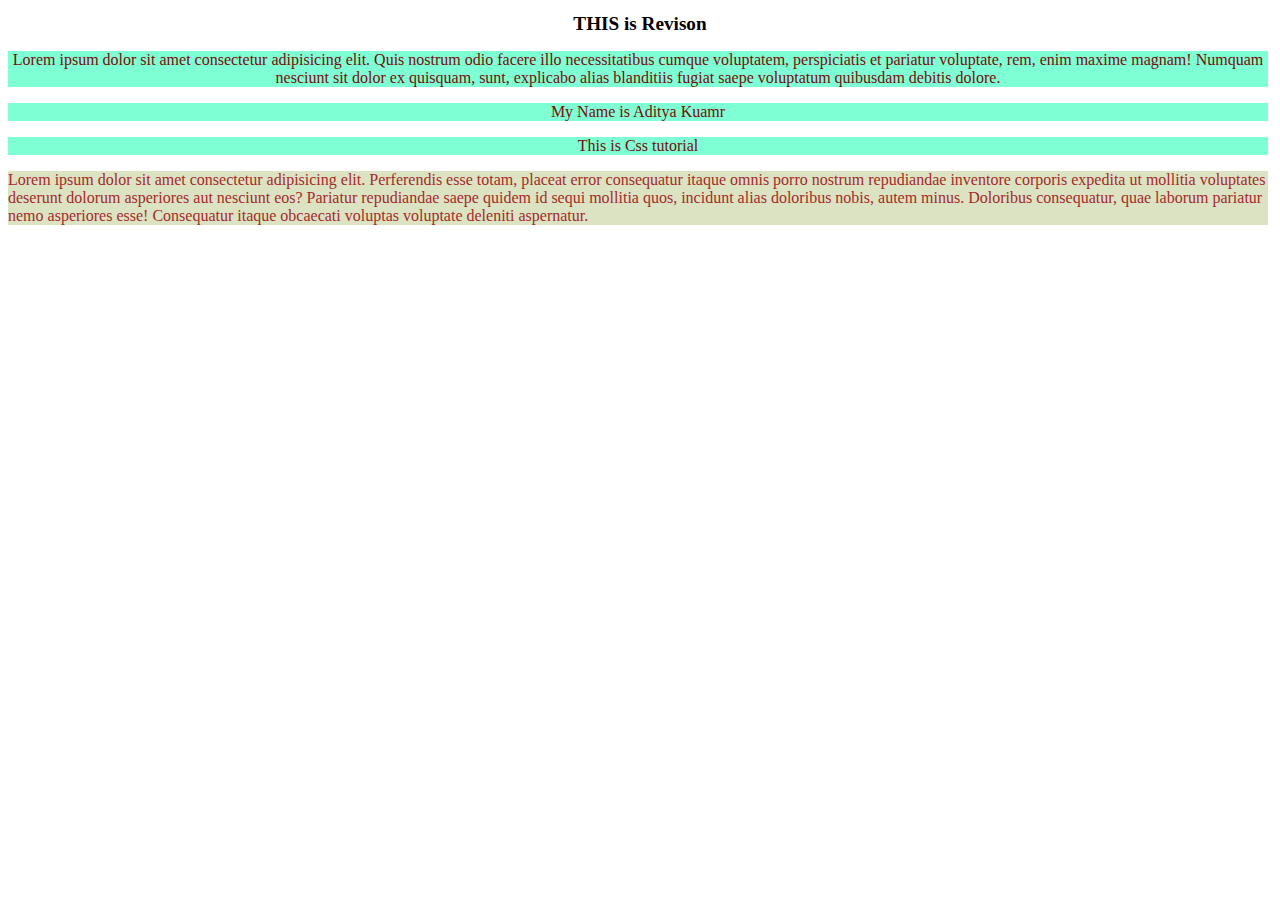
<file: 01_Css/index.html>
<!DOCTYPE html>
<html lang="en">
  <head>
    <meta charset="UTF-8" />
    <meta name="viewport" content="width=device-width, initial-scale=1.0" />
    <title>Document</title>
    <link rel="stylesheet" href="index.css" />
    <!-- <style>
        h1{
            color: blueviolet;
        }
        p{
            background-color: rgb(211, 202, 191) !important;

            /* !important keyword make first proority than inline css */
        }
    </style> -->
  </head>
  <body>
    <!-- <h1>Revison Of Css</h1> -->

    <!-- inline css this has always first priority -->

    <!-- <p style="background-color: antiquewhite;">Lorem ipsum dolor sit, amet consectetur adipisicing elit. Iusto fugiat, facere error ipsa ad molestiae voluptatum eius maxime similique reiciendis!
    </p>

    <p style="background-color: rgb(197, 176, 176);">Lorem, ipsum dolor sit amet consectetur adipisicing elit. Reprehenderit quasi illo ex laborum sunt ducimus nostrum? Nulla numquam rem officia perspiciatis sit. Fugiat officiis reiciendis sapiente ex veritatis numquam non.</p>

    <p>Lorem ipsum dolor, sit amet consectetur adipisicing elit. Eligendi unde quos, fugit necessitatibus perspiciatis esse assumenda doloribus est pariatur consequatur et voluptates cupiditate molestias odio molestiae quaerat autem provident nesciunt Lorem, ipsum dolor sit amet consectetur adipisicing elit. Maxime ad assumenda molestias eligendi repudiandae dignissimos reiciendis quibusdam eos accusamus rerum soluta quia dolorem beatae, totam, sit voluptatum placeat ut et!</p>

    <footer>THIS IS FOOTER</footer> -->
    <h1>THIS is Revison</h1>
    <p class="paraClass">
      Lorem ipsum dolor sit amet consectetur adipisicing elit. Quis nostrum odio
      facere illo necessitatibus cumque voluptatem, perspiciatis et pariatur
      voluptate, rem, enim maxime magnam! Numquam nesciunt sit dolor ex
      quisquam, sunt, explicabo alias blanditiis fugiat saepe voluptatum
      quibusdam debitis dolore.
    </p>

    <p class="paraClass">My Name is Aditya Kuamr</p>

    <p class="paraClass">This is Css tutorial</p>

    <article id="id1">
      Lorem ipsum dolor sit amet consectetur adipisicing elit. Perferendis esse
      totam, placeat error consequatur itaque omnis porro nostrum repudiandae
      inventore corporis expedita ut mollitia voluptates deserunt dolorum
      asperiores aut nesciunt eos? Pariatur repudiandae saepe quidem id sequi
      mollitia quos, incidunt alias doloribus nobis, autem minus. Doloribus
      consequatur, quae laborum pariatur nemo asperiores esse! Consequatur
      itaque obcaecati voluptas voluptate deleniti aspernatur.
    </article>
  </body>
</html>
</file>
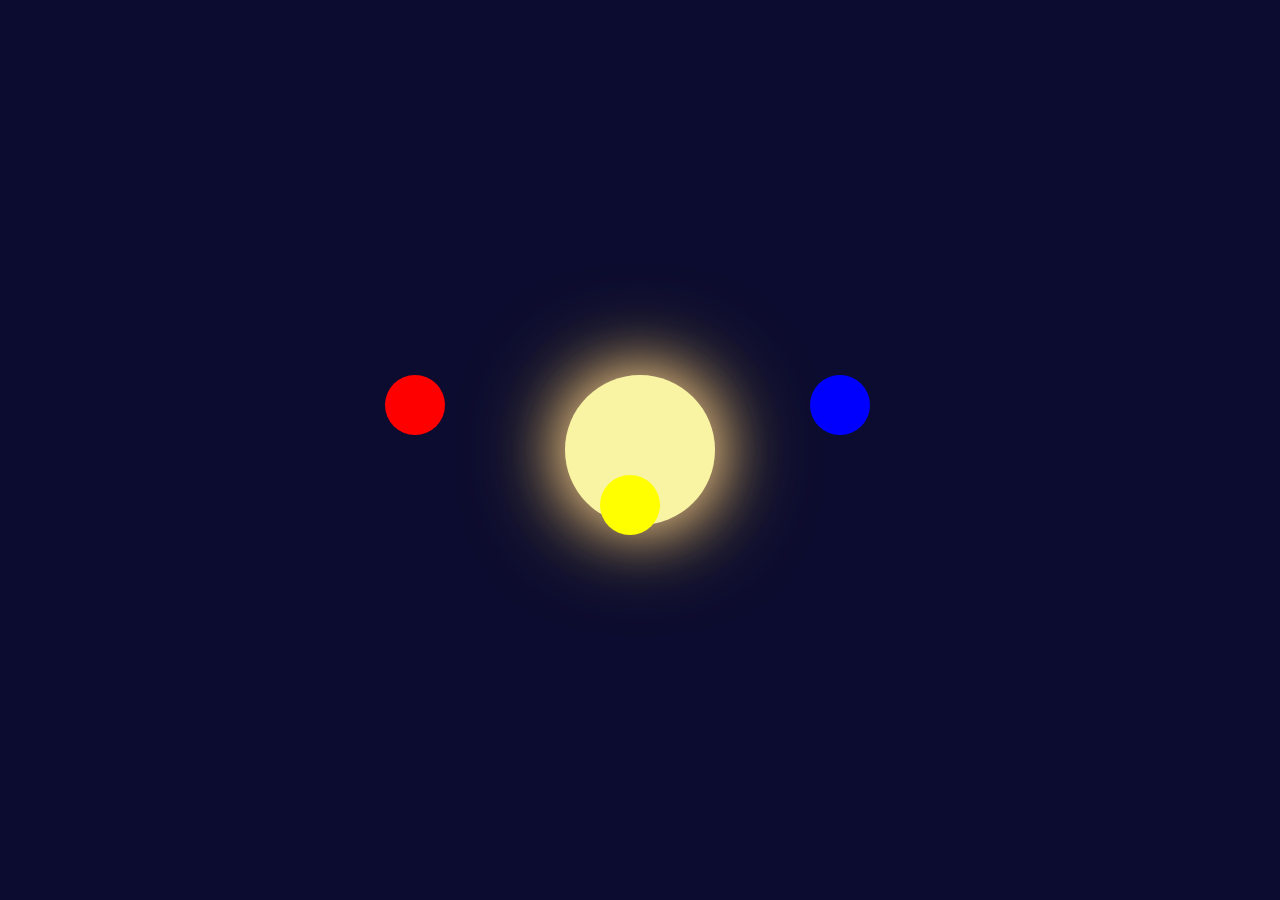
<file: css-planet/index.html>
<!DOCTYPE html>
<html lang="en">
<head>
    <meta charset="UTF-8">
    <meta name="viewport" content="width=device-width, initial-scale=1.0">
    <title>Css Planets</title>
    <link rel="stylesheet" href="styles.css">
</head>
<body>
    <div class="planets-container">
        <div class="sun"></div>

        <div class="planet-index" id="first-planet-index">
            <div class="route">
                <div class="planet-container" id="first-planet-contianer">
                    <div class="planet" id="first-planet"></div>
                </div> 
            </div>
        </div>
      
        <div class="planet-index" id="second-planet-index">
            <div class="route">
                <div class="planet-container" id="second-planet-contianer">
                    <div class="planet" id="second-planet"></div>
                </div>           
            </div>
        </div>
        
        <div class="planet-index" id="third-planet-index">
            <div class="route">
                <div class="planet-container" id="third-planet-contianer">
                    <div class="planet" id="third-planet"></div>
                </div>
               </div>
        </div>
       

    </div>
</body>
</html>
</file>
<file: 01_Css/index.css>
h1{
    font-size: larger;
    text-align: center;
    font-weight: bold;

}

p{
   color: rgb(120, 11, 9) !important;
}

/* id selecotr */
#id1{
    background-color: rgb(220, 227, 194);
    color: brown;
}

/* class selector */
.paraClass{
    background-color: aquamarine;

}

/* Group selector */

p,article{
    width: 1260px;
}
p.paraClass{
    text-align: center;
}
</file>
<file: css-planet/styles.css>
body {
    background-color: rgb(12, 12, 48);
    margin: 0;
    padding: 0;
    display: flex;
    justify-content: center;
    align-items: center;
    height: 100vh;
}

.planets-container{
    height: 150px;
    width: 150px;   
    border-radius: 50%;
    transform: scaleX(5);
}

.sun{
    position: absolute;
    height: 150px;
    width: 150px;
    border-radius: 50%;
    background-color: rgb(248,244,163);
    box-shadow: 0 0 60px rgb(253,203,163),0 0 98px rgb(184,160,26);
    transform: scaleX(0.2);
}

.planet{
    height: 60px;
    width: 60px;
    border-radius: 50%;
    transform: scaleX(0.2);
}

#first-planet{
    background-color: red;
}

#second-planet{
    background-color: blue;
}

#third-planet{
    background-color: yellow;
}

.route{
    width: 100%;
    height: 100%;
    position: absolute;
    animation: rotate 12s infinite linear;
}

.planet-container{
    height: 60px;
    width: 60px;
    position: absolute;
    animation: correct 12s infinite linear;
}

#second-planet-contianer{
    left: 85px;
    
}

#third-planet-contianer{
    left: 42.5px;
    top: 100px;
}

.planet-index{
    width: 100%;
    height: 100%;
    position: absolute;
}

#first-planet-index{
    animation: hidefirstplanet 12s infinite;
}

#second-planet-index{
    animation: hidesecondplanet 12s infinite;
}

#third-planet-index{
    animation: hidethirdplanet 12s infinite;
}

@keyframes rotate {
    0%{
        transform: rotateZ(0deg);
    }
    100%{
        transform: rotateZ(360deg);
    }
}

@keyframes correct {
    0%{
        transform: rotateZ(360deg);
    }
    100%{
        transform: rotateZ(0deg);
    }
}

@keyframes hidefirstplanet{
    0%{
        z-index: 999;
        transform: scale(0.9);

    }
    25%{
        z-index: -999;
        transform: scale(0.8);
    }
    50%{
        transform: scale(0.9);
    }
    75%{
        transform: scale(1.1);
    }
    100%{
        z-index: 999;
        transform: scale(0.9);
    }
}
@keyframes hidesecondplanet{
    0%{
        z-index: -999;

    }
    60%{
        z-index: 999;

    }
    100%{
        z-index: -999;

    }
}
@keyframes  hidethirdplanet{
    0%{
        z-index: 999;
        transform: scale(1.1);

    }
    50%{
        z-index: -999;
        transform: scale(0.8);

    }
    100%{
        z-index: 999;
        transform: scale(1.1);

    }
}
</file>
